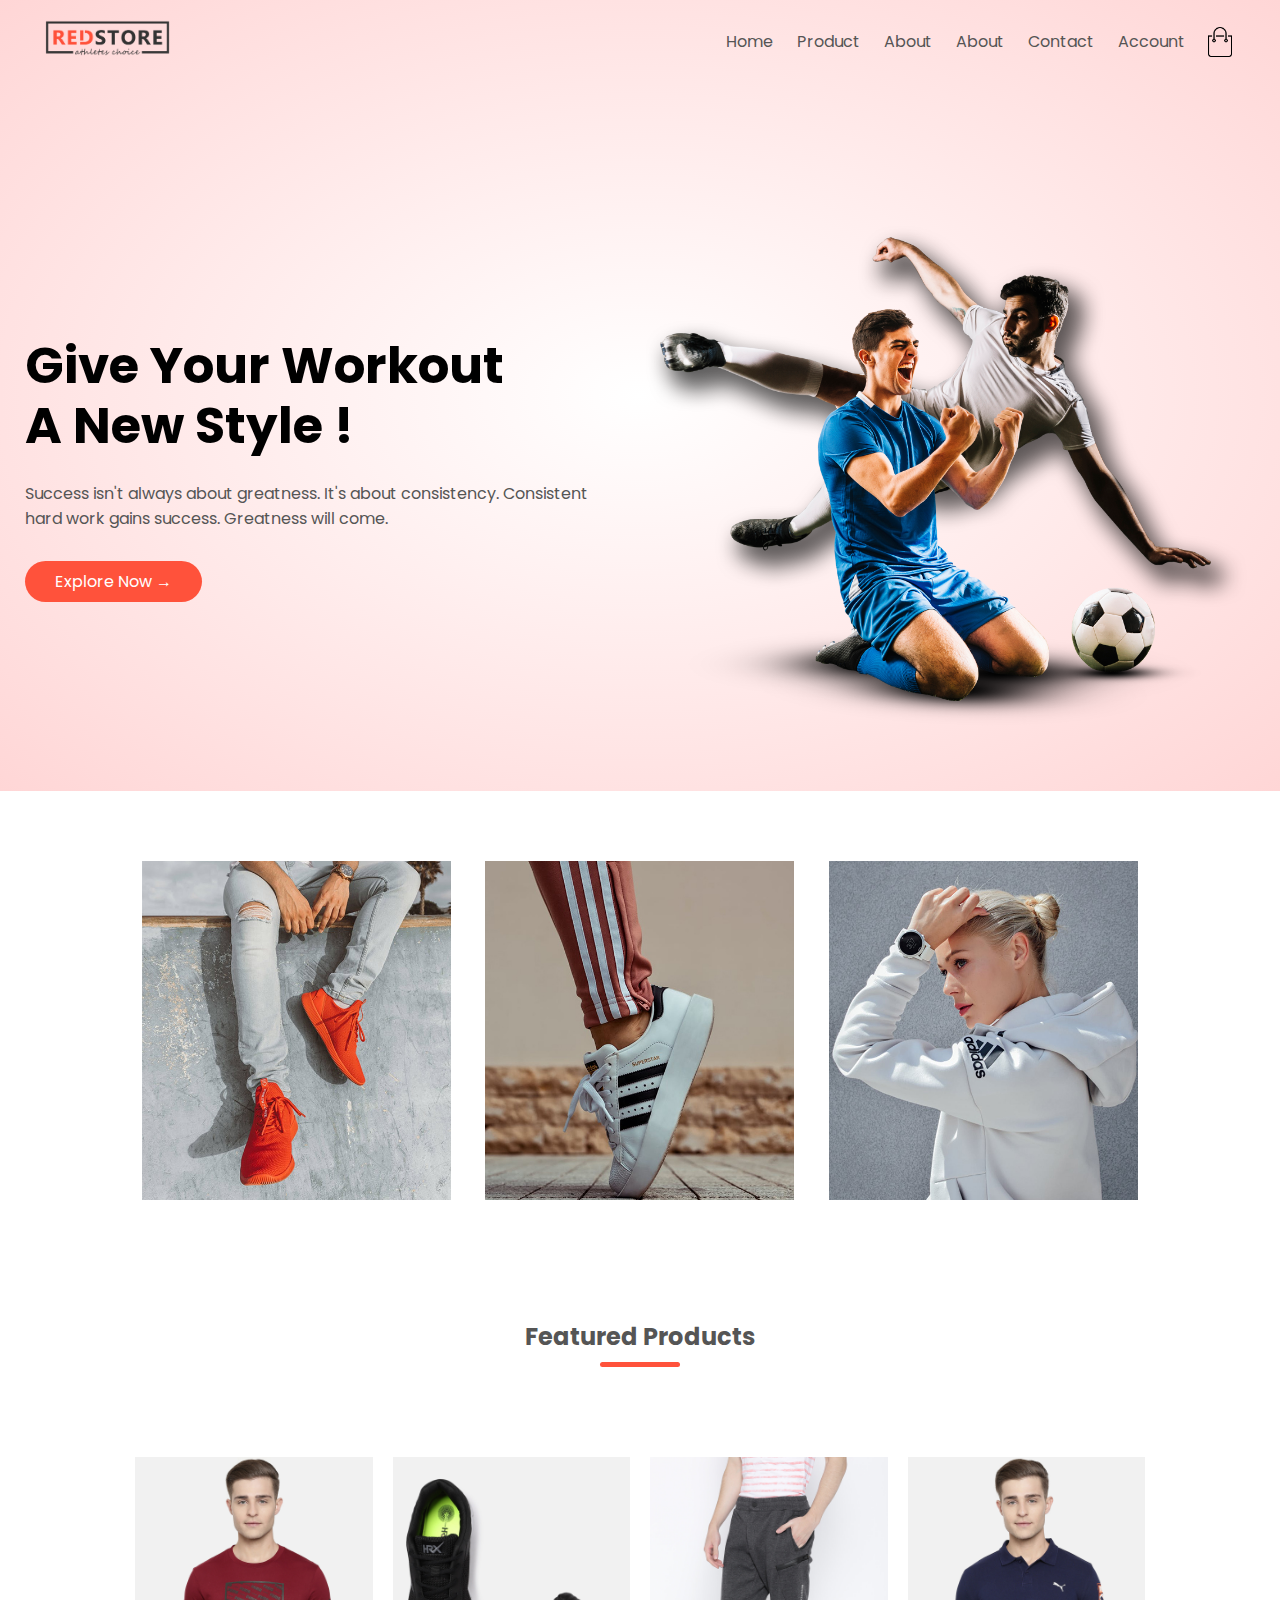
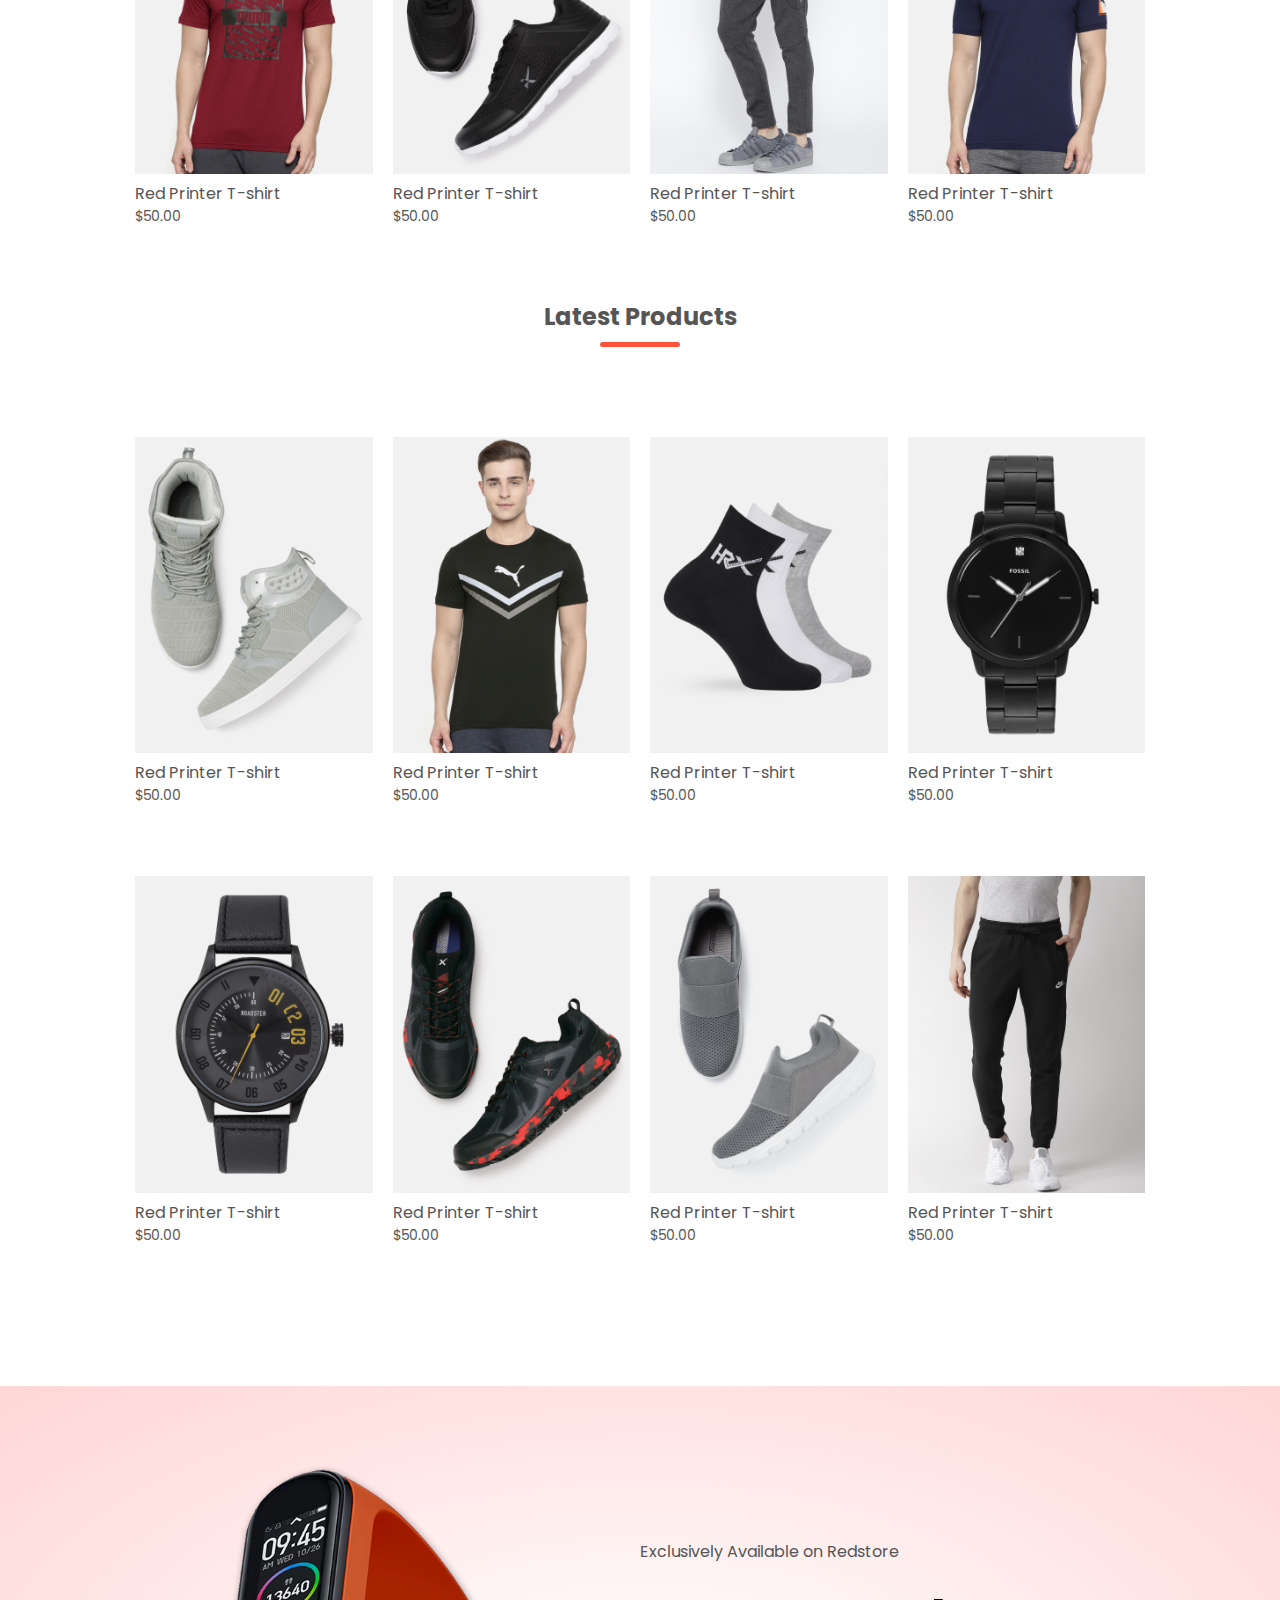
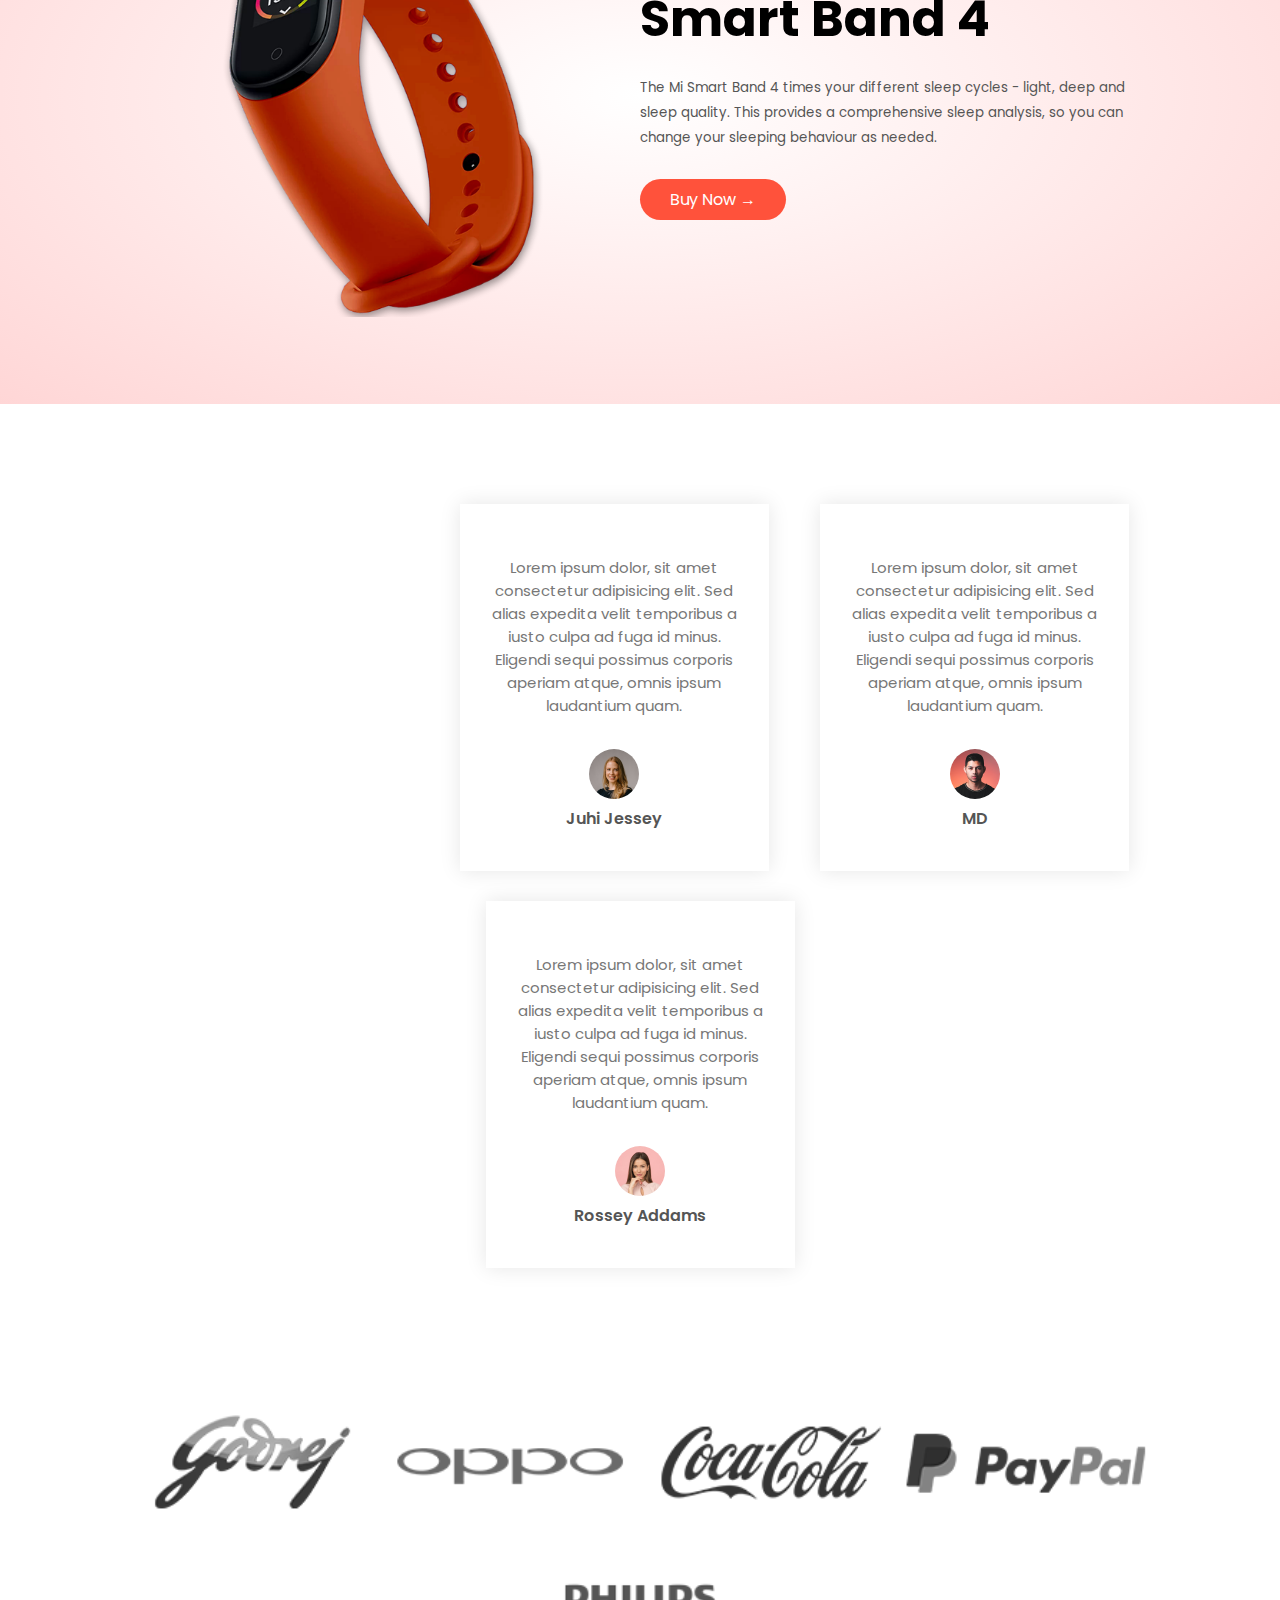
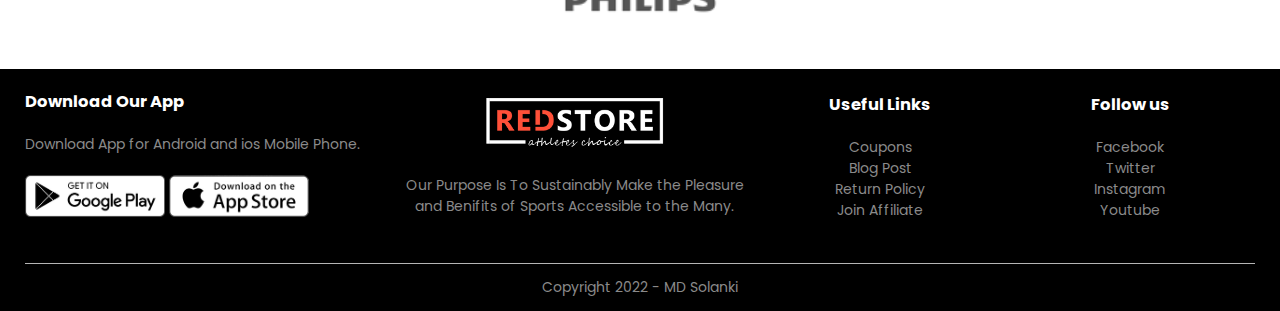
<file: index.html>
<!DOCTYPE html>
<html lang="en">
<head>
    <meta charset="UTF-8">
    <meta name="viewport" content="width=device-width, initial-scale=1.0">
    <meta http-equiv="X-UA-Compatible" content="IE=edge">
    <meta name="viewport" content="width=device-width, initial-scale=1.0">
    <link rel="preconnect" href="https://fonts.googleapis.com">
    <link rel="preconnect" href="https://fonts.gstatic.com" crossorigin>
    <link href="https://fonts.googleapis.com/css2?family=Poppins:wght@300;400;500;600&display=swap" rel="stylesheet">
    <link rel="stylesheet" href="https://cdn.jsdelivr.net/npm/bootstrap@5.1.3/dist/css/bootstrap.min.css" integrity="sha384-1BmE4kWBq78iYhFldvKuhfTAU6auU8tT94WrHftjDbrCEXSU1oBoqyl2QvZ6jIW3" crossorigin="anonymous"> 
    <link rel="stylesheet" href="style.css">
    <title>Home | RedStore</title>
</head>
<body>
   <div class="header">
   <div class="container">
         <div class="navbar">
            <div class="logo">
                 <img src="images/logo.png" alt="logo" width="125px">
               </div>
               <nav>
                  <ul id="MenuItems">
                     <li><a href="index.html">Home</a></li>
                     <li><a href="products.html">Product</a></li>
                     <li><a href="">About</a></li>
                     <li><a href="">About</a></li>
                     <li><a href="">Contact</a></li>
                     <li><a href="">Account</a></li>
                  </ul>
               </nav>
               <img src="images/cart.png" width="30px" height="30px">
               <img src="images/menu.png" class="menu-icon" onclick="menutoggle()">
        </div>
        <div class="row">
           <div class="col-2">
              <h1>Give Your Workout<br> A New Style !</h1>
               <p>Success isn't always about greatness. It's about 
                  consistency. Consistent<br> hard work gains success. Greatness
                  will come.
               </p>
               <a href="" class="btn">Explore Now &#8594;</a>
           </div>
        
            <div class="col-2">
               <img src="images/image1.png" >
            </div>
      </div>
   </div> 
</div>

<!-- ------- Featured Catagories -------     -->
   <div class="categories">
      <div class="small-container">
         <div class="row">
            <div class="col-3">
               <img src="images/category-1.jpg" alt="">
            </div>
            <div class="col-3">
               <img src="images/category-2.jpg" alt="">
            </div>
            <div class="col-3">
               <img src="images/category-3.jpg" alt="">
            </div>
         </div>
      </div>
     </div>


     <!-- ------- Featured Products -------     -->
     <div class="small-container">
        <h2 class="title">Featured Products</h2>
        <div class="row">
           <div class="col-4">
              <img src="images/product-1.jpg">
              <h4>Red Printer T-shirt</h4>
              <div class="rating">
                  <i class="fa fa-star"></i>
                  <i class="fa fa-star"></i>
                  <i class="fa fa-star"></i>
                  <i class="fa fa-star"></i>
                  <i class="fa fa-star"></i>
              </div>
              <p>$50.00</p>
           </div>

           <div class="col-4">
            <img src="images/product-2.jpg">
            <h4>Red Printer T-shirt</h4>
            <div class="rating">
                <i class="fa fa-star"></i>
                <i class="fa fa-star"></i>
                <i class="fa fa-star"></i>
                <i class="fa fa-star"></i>
                <i class="fa fa-star"></i>
            </div>
            <p>$50.00</p>
         </div>

         <div class="col-4">
            <img src="images/product-3.jpg">
            <h4>Red Printer T-shirt</h4>
            <div class="rating">
                <i class="fa fa-star"></i>
                <i class="fa fa-star"></i>
                <i class="fa fa-star"></i>
                <i class="fa fa-star"></i>
                <i class="fa fa-star"></i>
            </div>
            <p>$50.00</p>
         </div>

         <div class="col-4">
            <img src="images/product-4.jpg">
            <h4>Red Printer T-shirt</h4>
            <div class="rating">
                <i class="fa fa-star"></i>
                <i class="fa fa-star"></i>
                <i class="fa fa-star"></i>
                <i class="fa fa-star"></i>
                <i class="fa fa-star"></i>
            </div>
            <p>$50.00</p>
         </div>
        </div>


        <h2 class="title">Latest Products</h2>
        <div class="row">
         <div class="col-4">
            <img src="images/product-5.jpg">
            <h4>Red Printer T-shirt</h4>
            <div class="rating">
                <i class="fa fa-star"></i>
                <i class="fa fa-star"></i>
                <i class="fa fa-star"></i>
                <i class="fa fa-star"></i>
                <i class="fa fa-star"></i>
            </div>
            <p>$50.00</p>
         </div>

         <div class="col-4">
          <img src="images/product-6.jpg">
          <h4>Red Printer T-shirt</h4>
          <div class="rating">
              <i class="fa fa-star"></i>
              <i class="fa fa-star"></i>
              <i class="fa fa-star"></i>
              <i class="fa fa-star"></i>
              <i class="fa fa-star"></i>
          </div>
          <p>$50.00</p>
       </div>

       <div class="col-4">
          <img src="images/product-7.jpg">
          <h4>Red Printer T-shirt</h4>
          <div class="rating">
              <i class="fa fa-star"></i>
              <i class="fa fa-star"></i>
              <i class="fa fa-star"></i>
              <i class="fa fa-star"></i>
              <i class="fa fa-star"></i>
          </div>
          <p>$50.00</p>
       </div>

       <div class="col-4">
          <img src="images/product-8.jpg">
          <h4>Red Printer T-shirt</h4>
          <div class="rating">
              <i class="fa fa-star"></i>
              <i class="fa fa-star"></i>
              <i class="fa fa-star"></i>
              <i class="fa fa-star"></i>
              <i class="fa fa-star"></i>
          </div>
          <p>$50.00</p>
       </div>
      </div>
      <div class="row">
         <div class="col-4">
            <img src="images/product-9.jpg">
            <h4>Red Printer T-shirt</h4>
            <div class="rating">
                <i class="fa fa-star"></i>
                <i class="fa fa-star"></i>
                <i class="fa fa-star"></i>
                <i class="fa fa-star"></i>
                <i class="fa fa-star"></i>
            </div>
            <p>$50.00</p>
         </div>

         <div class="col-4">
          <img src="images/product-10.jpg">
          <h4>Red Printer T-shirt</h4>
          <div class="rating">
              <i class="fa fa-star"></i>
              <i class="fa fa-star"></i>
              <i class="fa fa-star"></i>
              <i class="fa fa-star"></i>
              <i class="fa fa-star"></i>
          </div>
          <p>$50.00</p>
       </div>

       <div class="col-4">
          <img src="images/product-11.jpg">
          <h4>Red Printer T-shirt</h4>
          <div class="rating">
              <i class="fa fa-star"></i>
              <i class="fa fa-star"></i>
              <i class="fa fa-star"></i>
              <i class="fa fa-star"></i>
              <i class="fa fa-star"></i>
          </div>
          <p>$50.00</p>
       </div>

       <div class="col-4">
          <img src="images/product-12.jpg">
          <h4>Red Printer T-shirt</h4>
          <div class="rating">
              <i class="fa fa-star"></i>
              <i class="fa fa-star"></i>
              <i class="fa fa-star"></i>
              <i class="fa fa-star"></i>
              <i class="fa fa-star"></i>
          </div>
          <p>$50.00</p>
       </div>
      </div>
     </div>


     <!-- --------offer------- -->
     <div class="offer">
        <div class="small-container">
           <div class="row">
              <div class="col-2">
                 <img src="images/exclusive.png" class="offer-img">
              </div>
              <div class="col-2">
                 <p>Exclusively Available on Redstore</p>
                 <h1>Smart Band 4</h1>
                 <small>The Mi Smart Band 4 times your different sleep cycles -
                  light, deep and sleep quality. This provides
                  a comprehensive sleep analysis, so you can change your
                  sleeping behaviour as needed.</small><br>
                  <a href="" class="btn">Buy Now &#8594;</a>
              </div>
           </div>
        </div>
     </div>


   <!-- ------testimonial-------- -->
   <div class="testimonial">
      <div class="small-container">
         <div class="row">
            <i class="fa fa-quote-left"></i>
            <div class="col-3">
               <p>Lorem ipsum dolor, sit amet consectetur adipisicing elit. Sed alias expedita velit temporibus a iusto culpa ad fuga id minus. Eligendi sequi possimus corporis aperiam atque, omnis ipsum laudantium quam.</p>
               <div class="rating">
                <i class="fa fa-star"></i>
                <i class="fa fa-star"></i>
                <i class="fa fa-star"></i>
                <i class="fa fa-star"></i>
                <i class="fa fa-star"></i>
            </div>
            <img src="images/user-1.png" alt="">
            <h3>Juhi Jessey</h3>
            </div>
            <div class="col-3">
               <p>Lorem ipsum dolor, sit amet consectetur adipisicing elit. Sed alias expedita velit temporibus a iusto culpa ad fuga id minus. Eligendi sequi possimus corporis aperiam atque, omnis ipsum laudantium quam.</p>
               <div class="rating">
                <i class="fa fa-star"></i>
                <i class="fa fa-star"></i>
                <i class="fa fa-star"></i>
                <i class="fa fa-star"></i>
                <i class="fa fa-star"></i>
            </div>
            <img src="images/user-2.png" alt="">
            <h3>MD</h3>
            </div>
            <div class="col-3">
               <p>Lorem ipsum dolor, sit amet consectetur adipisicing elit. Sed alias expedita velit temporibus a iusto culpa ad fuga id minus. Eligendi sequi possimus corporis aperiam atque, omnis ipsum laudantium quam.</p>
               <div class="rating">
                <i class="fa fa-star"></i>
                <i class="fa fa-star"></i>
                <i class="fa fa-star"></i>
                <i class="fa fa-star"></i>
                <i class="fa fa-star"></i>
            </div>
            <img src="images/user-3.png" alt="">
            <h3>Rossey Addams</h3>
            </div>
         </div>
      </div>
   </div>

   <!-- -----------brands------- -->
   <div class="brands">
      <div class="small-container">
         <div class="row">
            <div class="col-5">
               <img src="images/logo-godrej.png">
            </div>
            <div class="col-5">
               <img src="images/logo-oppo.png">
            </div>
            <div class="col-5">
               <img src="images/logo-coca-cola.png">
            </div><div class="col-5">
               <img src="images/logo-paypal.png">
            </div><div class="col-5">
               <img src="images/logo-philips.png">
        
         </div>
      </div>
   </div>

<!-- --------footer-------- -->
<div class="footer">
   <div class="container">
      <div class="row">
         <div class="footer-col-1">
            <h3>Download Our App</h3>
            <p>Download App for Android and ios Mobile Phone.</p>
            <div class="app-logo">
               <img src="images/play-store.png" alt="">
               <img src="images/app-store.png" alt="">
            </div>
         </div>
         <div class="footer-col-2">
            <img src="images/logo-white.png" alt="">
            <p>Our Purpose Is To Sustainably Make the Pleasure and Benifits
               of Sports Accessible to the Many.
            </p>
         </div>
         <div class="footer-col-3">
            <h3>Useful Links</h3>
            <ul>
               <li>Coupons</li>
               <li>Blog Post</li>
               <li>Return Policy</li>
               <li>Join Affiliate</li>
            </ul>
         </div>
         <div class="footer-col-4">
            <h3>Follow us</h3>
            <ul>
               <li>Facebook</li>
               <li>Twitter</li>
               <li>Instagram</li>
               <li>Youtube</li>
            </ul>
         </div>
      </div>
      <hr>
      <p class="copyright">Copyright 2022 - MD Solanki</p>
   </div>
</div>
<!-- -------js for toggle menu------ -->
<script>
   var MenuItems = document.getElementById("MenuItems");

   MenuItems.style.maxHeight = "0px";

   function menutoggle(){
      if(MenuItems.style.maxHeight == "0px")
      {
         MenuItems.style.maxHeight = "200px";
      }
      else{
         MenuItems.style.maxHeight = "0px";
      }
   }

</script>
</body>
</html>
</file>
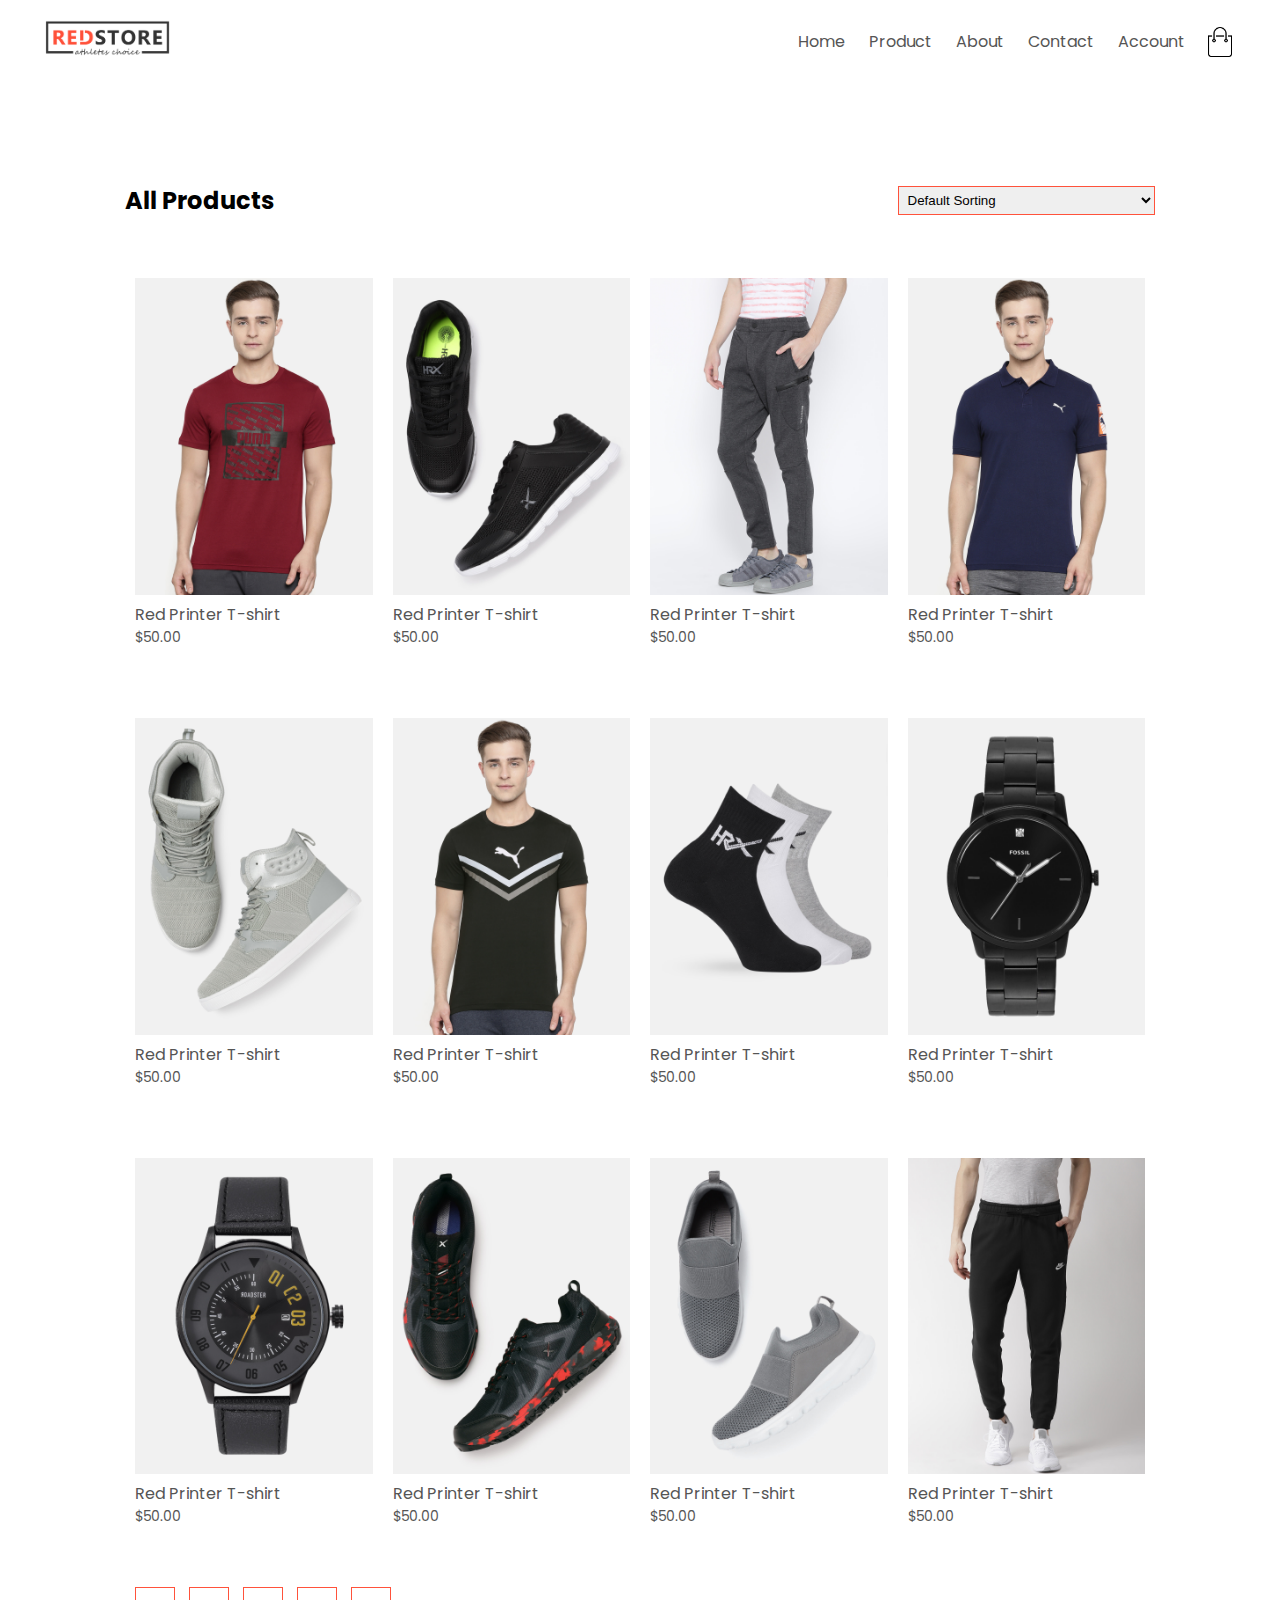
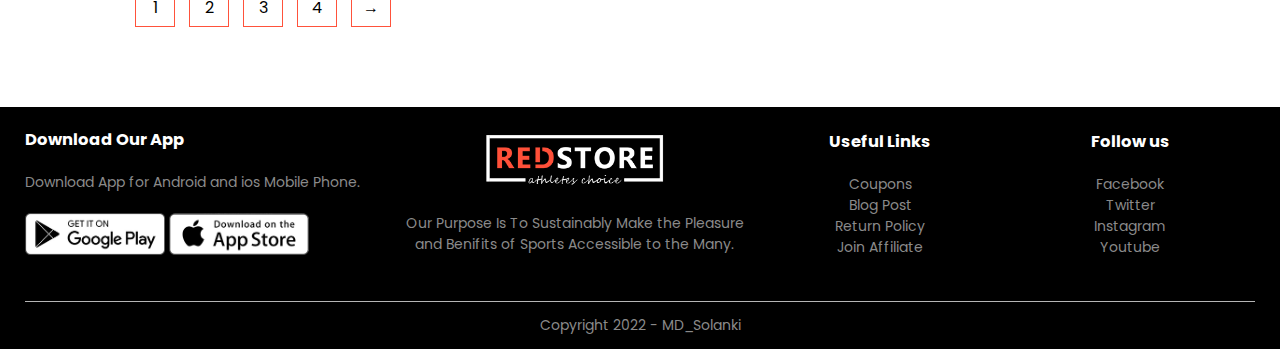
<file: products.html>
<!DOCTYPE html>
<html lang="en">
<head>
    <meta charset="UTF-8">
    <meta name="viewport" content="width=device-width, initial-scale=1.0">
    <meta http-equiv="X-UA-Compatible" content="IE=edge">
    <meta name="viewport" content="width=device-width, initial-scale=1.0">
    <link rel="preconnect" href="https://fonts.googleapis.com">
    <link rel="preconnect" href="https://fonts.gstatic.com" crossorigin>
    <link href="https://fonts.googleapis.com/css2?family=Poppins:wght@300;400;500;600&display=swap" rel="stylesheet">
    <link rel="stylesheet" href="https://cdn.jsdelivr.net/npm/bootstrap@5.1.3/dist/css/bootstrap.min.css" integrity="sha384-1BmE4kWBq78iYhFldvKuhfTAU6auU8tT94WrHftjDbrCEXSU1oBoqyl2QvZ6jIW3" crossorigin="anonymous"> 
    <link rel="stylesheet" href="style.css">
    <title>All Products | RedStore</title>
</head>
<body>
   
   <div class="container">
         <div class="navbar">
            <div class="logo">
                 <img src="images/logo.png" alt="logo" width="125px">
               </div>
               <nav>
                  <ul id="MenuItems">
                     <li><a href="index.html">Home</a></li>
                     <li><a href="products.html">Product</a></li>
                     <li><a href="">About</a></li>
                     <li><a href="">Contact</a></li>
                     <li><a href="">Account</a></li>
                  </ul>
               </nav>
               <img src="images/cart.png" width="30px" height="30px">
               <img src="images/menu.png" class="menu-icon" onclick="menutoggle()">
        </div>
   </div> 

   <div class="small-container">       
      <div class="row row-2">
         <h2>All Products</h2>
         <select name="" id="">
            <option value="">Default Sorting</option>
            <option value="">Sort By Price</option>
            <option value="">Sort By Pupularity</option>
            <option value="">Sort By Rating</option>
            <option value="">Sort By Sale</option>
         </select>
      </div>
      

               <div class="row">
            <div class="col-4">
               <img src="images/product-1.jpg">
               <h4>Red Printer T-shirt</h4>
               <div class="rating">
                   <i class="fa fa-star"></i>
                   <i class="fa fa-star"></i>
                   <i class="fa fa-star"></i>
                   <i class="fa fa-star"></i>
                   <i class="fa fa-star"></i>
               </div>
               <p>$50.00</p>
            </div>
 
            <div class="col-4">
             <img src="images/product-2.jpg">
             <h4>Red Printer T-shirt</h4>
             <div class="rating">
                 <i class="fa fa-star"></i>
                 <i class="fa fa-star"></i>
                 <i class="fa fa-star"></i>
                 <i class="fa fa-star"></i>
                 <i class="fa fa-star"></i>
             </div>
             <p>$50.00</p>
          </div>
 
          <div class="col-4">
             <img src="images/product-3.jpg">
             <h4>Red Printer T-shirt</h4>
             <div class="rating">
                 <i class="fa fa-star"></i>
                 <i class="fa fa-star"></i>
                 <i class="fa fa-star"></i>
                 <i class="fa fa-star"></i>
                 <i class="fa fa-star"></i>
             </div>
             <p>$50.00</p>
          </div>
 
          <div class="col-4">
             <img src="images/product-4.jpg">
             <h4>Red Printer T-shirt</h4>
             <div class="rating">
                 <i class="fa fa-star"></i>
                 <i class="fa fa-star"></i>
                 <i class="fa fa-star"></i>
                 <i class="fa fa-star"></i>
                 <i class="fa fa-star"></i>
             </div>
             <p>$50.00</p>
          </div>
         </div>
         <div class="row">
          <div class="col-4">
             <img src="images/product-5.jpg">
             <h4>Red Printer T-shirt</h4>
             <div class="rating">
                 <i class="fa fa-star"></i>
                 <i class="fa fa-star"></i>
                 <i class="fa fa-star"></i>
                 <i class="fa fa-star"></i>
                 <i class="fa fa-star"></i>
             </div>
             <p>$50.00</p>
          </div>
 
          <div class="col-4">
           <img src="images/product-6.jpg">
           <h4>Red Printer T-shirt</h4>
           <div class="rating">
               <i class="fa fa-star"></i>
               <i class="fa fa-star"></i>
               <i class="fa fa-star"></i>
               <i class="fa fa-star"></i>
               <i class="fa fa-star"></i>
           </div>
           <p>$50.00</p>
        </div>
 
        <div class="col-4">
           <img src="images/product-7.jpg">
           <h4>Red Printer T-shirt</h4>
           <div class="rating">
               <i class="fa fa-star"></i>
               <i class="fa fa-star"></i>
               <i class="fa fa-star"></i>
               <i class="fa fa-star"></i>
               <i class="fa fa-star"></i>
           </div>
           <p>$50.00</p>
        </div>
 
        <div class="col-4">
           <img src="images/product-8.jpg">
           <h4>Red Printer T-shirt</h4>
           <div class="rating">
               <i class="fa fa-star"></i>
               <i class="fa fa-star"></i>
               <i class="fa fa-star"></i>
               <i class="fa fa-star"></i>
               <i class="fa fa-star"></i>
           </div>
           <p>$50.00</p>
        </div>
       </div>
       <div class="row">
          <div class="col-4">
             <img src="images/product-9.jpg">
             <h4>Red Printer T-shirt</h4>
             <div class="rating">
                 <i class="fa fa-star"></i>
                 <i class="fa fa-star"></i>
                 <i class="fa fa-star"></i>
                 <i class="fa fa-star"></i>
                 <i class="fa fa-star"></i>
             </div>
             <p>$50.00</p>
          </div>
 
          <div class="col-4">
           <img src="images/product-10.jpg">
           <h4>Red Printer T-shirt</h4>
           <div class="rating">
               <i class="fa fa-star"></i>
               <i class="fa fa-star"></i>
               <i class="fa fa-star"></i>
               <i class="fa fa-star"></i>
               <i class="fa fa-star"></i>
           </div>
           <p>$50.00</p>
        </div>
 
        <div class="col-4">
           <img src="images/product-11.jpg">
           <h4>Red Printer T-shirt</h4>
           <div class="rating">
               <i class="fa fa-star"></i>
               <i class="fa fa-star"></i>
               <i class="fa fa-star"></i>
               <i class="fa fa-star"></i>
               <i class="fa fa-star"></i>
           </div>
           <p>$50.00</p>
        </div>
 
        <div class="col-4">
           <img src="images/product-12.jpg">
           <h4>Red Printer T-shirt</h4>
           <div class="rating">
               <i class="fa fa-star"></i>
               <i class="fa fa-star"></i>
               <i class="fa fa-star"></i>
               <i class="fa fa-star"></i>
               <i class="fa fa-star"></i>
           </div>
           <p>$50.00</p>
        </div>
       </div>
       <div class="page-btn">
         <span>1</span>
         <span>2</span>
         <span>3</span>
         <span>4</span>
         <span>&#8594;</span>
      </div>
   </div>



<!-- --------footer-------- -->
<div class="footer">
   <div class="container">
      <div class="row">
         <div class="footer-col-1">
            <h3>Download Our App</h3>
            <p>Download App for Android and ios Mobile Phone.</p>
            <div class="app-logo">
               <img src="images/play-store.png" alt="">
               <img src="images/app-store.png" alt="">
            </div>
         </div>
         <div class="footer-col-2">
            <img src="images/logo-white.png" alt="">
            <p>Our Purpose Is To Sustainably Make the Pleasure and Benifits
               of Sports Accessible to the Many.
            </p>
         </div>
         <div class="footer-col-3">
            <h3>Useful Links</h3>
            <ul>
               <li>Coupons</li>
               <li>Blog Post</li>
               <li>Return Policy</li>
               <li>Join Affiliate</li>
            </ul>
         </div>
         <div class="footer-col-4">
            <h3>Follow us</h3>
            <ul>
               <li>Facebook</li>
               <li>Twitter</li>
               <li>Instagram</li>
               <li>Youtube</li>
            </ul>
         </div>
      </div>
      <hr>
      <p class="copyright">Copyright 2022 - MD_Solanki</p>
   </div>
</div>
<!-- -------js for toggle menu------ -->
<script>
   var MenuItems = document.getElementById("MenuItems");

   MenuItems.style.maxHeight = "0px";

   function menutoggle(){
      if(MenuItems.style.maxHeight == "0px")
      {
         MenuItems.style.maxHeight = "200px";
      }
      else{
         MenuItems.style.maxHeight = "0px";
      }
   }

</script>
</body>
</html>
</file>
<file: style.css>
*{
    margin: 0;
    padding: 0;
    box-sizing: border-box;
    
}
body{
    font-family: 'Poppins', sans-serif;
}
.navbar{
    display: flex;
    align-items: center;
    padding: 20px;
}
nav{
    flex: 1;
    text-align: right;
}
nav ul{
    display: inline-block;
    list-style-type:none ;
}
nav ul li{
    display: inline-block;
    margin-right: 20px;
}
a{
    text-decoration: none;
    color: #555;
}
p{
    color: #555;
}
.container{
    max-width: 1300px;
    margin: auto;
    padding-left: 25px;
    padding-right: 25px;
}
.row{
    display: flex;
    align-items: center;
    flex-wrap: wrap;
    justify-content: space-around;
}
.col-2{
    flex-basis: 50%;
    min-width: 300px;
}
.col-2 img{
    max-width: 100%;
    padding: 50px 0;
}
.col-2 h1{
    font-size: 50px;
    line-height: 60px;
    margin: 25px 0;
}
.btn{
    display: inline-block;
    background: #ff523b;
    color: #fff;
    padding: 8px 30px;
    margin: 30px 0;
    border-radius: 30px;
    transition: background 0.5s;
}
.btn:hover{
    background: #563434;
}
.header{
    background: radial-gradient(#fff,#ffd6d6);
}
.header .row{
    margin-top: 70px;
}
.categories{
    margin: 70px 0;
}
.col-3{
    flex-basis: 30%;
    min-width: 250px;
    margin-bottom: 30px;
}
.col-3 img{
    width: 100%;
}
.small-container{
    max-width: 1080px;
    margin: auto;
    padding-left: 25px;
    padding-right: 25px;
}
.col-4{
    flex-basis: 25%;
    padding: 10px;
    min-width: 200px;
    margin-bottom: 50px;
}
.col-4 img{
    width: 100%;
}
.title{
    text-align: center;
    margin: 0 auto 80px;
    position: relative;
    line-height: 60px;
    color: #555;
}

.title::after{
    content: '';
    background: #ff523b;
    width: 80px;
    height: 5px;
    border-radius: 5px;
    position: absolute;
    bottom: 0;
    left: 50%;
    transform: translateX(-50%);
}
h4{
    color: #555;
    font-weight: normal;
}
.col-4 p{
    font-size: 14px;
}
.rating .fa{
    color: #ff523b;
}
.col-4:hover{
    transform: translateY(-5px);
    transition: 0.5s;
}

/* ------offer------- */
.offer{
    background: radial-gradient(#fff,#ffd6d6);
    margin-top: 80px;
    padding: 30px 0;
}
.col-2 .offer img{
    padding: 50px;
}
small{
    color:#555
}


/* ---------testimonials-------- */
.testimonial{
    padding-top: 100px;
}
.testimonial .col-3{
    text-align: center;
    padding: 40px 20px;
    transition: 0.5s;
    box-shadow: 0 0 20px 0px rgba(0,0,0,0.1);
    cursor: pointer;
}
.testimonial .col-3 img{
    width: 50px;
    margin-top: 20px;
    border-radius: 50%;
  
}
.testimonial .col-3:hover{
    transform: translateY(-10px);

}
.fa .fa-quote-left{
    font-size: 34px;
    color: #ff523b;
}
.col-3 p{
    font-size: 15px;
    margin: 12px 0;
    color: #777;
}
.testimonial .col-3 h3{
    font-weight: 600;
    color: #555;
    font-size: 16px;
}

/* <!-- -----------brands------- --> */
.brands{
    margin: 100px auto;
}
.col-5{
    width: 160px;
}
.col-5 img{
    width: 100%;
    cursor: pointer;
    filter: grayscale(100%);
    transition: 0.4s;
}
.col-5 img:hover{
    filter: grayscale(0);
}




/* -----------footer-------- */
.footer{
    background: #000;
    color: #8a8a8a;
    font-size: 14px;
    padding: 20px 0 20px;
    margin-bottom: -100px;
}
.footer p {
    color: #8a8a8a;
}
.footer h3{
    color: #fff;
    margin-bottom: 20px;
}
.footer-col-1, .footer-col-2, .footer-col-3, .footer-col-4{
    min-width: 250px;
    margin-bottom: 20px;
}
.footer-col-1{
    flex-basis: 30%;
}
.footer-col-2{
    flex: 1;
    text-align: center;
}
.footer-col-2 img{
    width: 180px;
    margin-bottom: 20px;
}
.footer-col-3, .footer-col-4{
    flex-basis: 12%;
    text-align: center;
}
ul{
    list-style-type: none;
}
.app-logo{
    margin-top: 20px;
}
.app-logo img{
    width:140px;
}
.footer hr{
    border: none;
    background: #b5b5b5;
    height: 1px;
    margin: 20px 0;
}
.copyright{
    text-align: center;
    margin: -7px;
}
.menu-icon{
    width: 28px;
    margin-left: 20px;
    display: none;
}


/* /////////////// All Products/////////// */
.row-2{
    justify-content:space-between;
    margin: 100px auto 50px;
}
select{
    border: 1px solid #ff523b;
    padding: 5px;
}
select:focus{
    outline: none;
}

.row>*{
    width: 25%;
}
.page-btn{
    margin: 0 auto 80px;
}
.page-btn span{
    display: inline-block;
    border: 1px solid #ff523b;
    margin-left: 10px;
    width: 40px;
    height: 40px;
    text-align: center;
    line-height: 40px;
    cursor: pointer;
    transition: 0.3s;
}
.page-btn span:hover{
    background: #ff523b;
    color: white;
}



/* ------------media query for menu------------- */
@media only screen and (max-width:800px){

    nav ul{
        position: absolute;
        top: 70px;
        left: 0;
        background: #333;
        width: 100%;
        overflow: hidden;
        transition: max-height 0.5s;

    }
    nav ul li{
        display: block;
        margin-right: 50px;
        margin-left: 10px;
        margin-bottom: 10px;
    }
    nav ul li a {
        color: white;
    }
    .menu-icon{
        display: block;
        cursor: pointer;
    }
}
/* -----media query for less than 600px size---- */
@media only screen and (max-width:600px){
    .row{
        text-align: center;
    }
    .col-2,.col-3,.col-4{
        flex-basis: 100%;
    }
    .row>*{
        width: 50%;
    }
}
</file>
